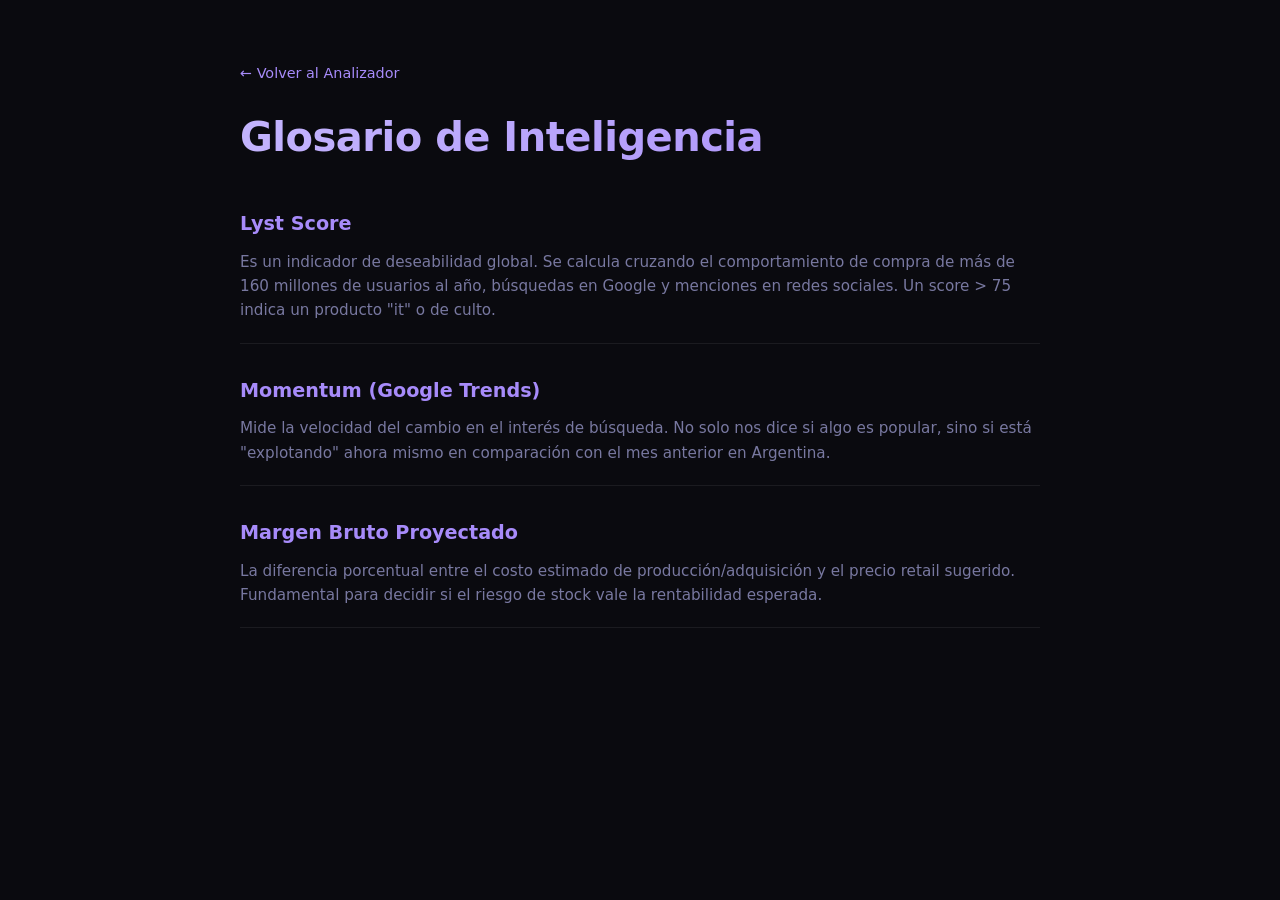
<file: Empresa_grupo7/frontend/faq.html>
<!-- frontend/faq.html -->
<!DOCTYPE html>
<html lang="es">
<head>
  <meta charset="UTF-8">
  <title>Glosario de Términos — TrendSight Co.</title>
  <link rel="stylesheet" href="css/style.css">
  <style>
    .faq-container { padding: 60px 0; max-width: 800px; margin: 0 auto; }
    .faq-item { margin-bottom: 32px; border-bottom: 1px solid var(--border); padding-bottom: 20px; }
    .faq-item h2 { color: var(--accent); font-size: 1.2rem; margin-bottom: 10px; }
    .faq-item p { color: var(--text-muted); font-size: 0.95rem; line-height: 1.6; }
    .back-link { display: inline-block; margin-bottom: 20px; color: var(--accent); text-decoration: none; font-size: 0.9rem; }
  </style>
</head>
<body>
  <div class="container faq-container">
    <a href="index.html" class="back-link">← Volver al Analizador</a>
    <h1 class="brand-name" style="font-size: 2.5rem; margin-bottom: 40px;">Glosario de Inteligencia</h1>
    
    <div class="faq-item" id="lyst">
      <h2>Lyst Score</h2>
      <p>Es un indicador de deseabilidad global. Se calcula cruzando el comportamiento de compra de más de 160 millones de usuarios al año, búsquedas en Google y menciones en redes sociales. Un score > 75 indica un producto "it" o de culto.</p>
    </div>

    <div class="faq-item" id="momentum">
      <h2>Momentum (Google Trends)</h2>
      <p>Mide la velocidad del cambio en el interés de búsqueda. No solo nos dice si algo es popular, sino si está "explotando" ahora mismo en comparación con el mes anterior en Argentina.</p>
    </div>

    <div class="faq-item" id="margen">
      <h2>Margen Bruto Proyectado</h2>
      <p>La diferencia porcentual entre el costo estimado de producción/adquisición y el precio retail sugerido. Fundamental para decidir si el riesgo de stock vale la rentabilidad esperada.</p>
    </div>
  </div>
</body>
</html>
</file>
<file: Empresa_grupo7/frontend/css/style.css>
/* ═══════════════════════════════════════════════════════════
   TrendSight Co. — Decisor de Stock
   Style System
═══════════════════════════════════════════════════════════ */

:root {
  --bg:          #0a0a0f;
  --bg2:         #111118;
  --bg3:         #16161f;
  --border:      rgba(255,255,255,0.07);
  --border2:     rgba(255,255,255,0.12);
  --text:        #e8e8f0;
  --text-muted:  #7878a0;
  --text-dim:    #4a4a6a;
  --accent:      #a78bfa;
  --accent2:     #7c3aed;
  --green:       #4ade80;
  --blue:        #60a5fa;
  --orange:      #fb923c;
  --red:         #f87171;
  --gold:        #fbbf24;
  --radius:      12px;
  --radius-lg:   20px;
  --shadow:      0 4px 24px rgba(0,0,0,0.4);
}

*, *::before, *::after { box-sizing: border-box; margin: 0; padding: 0; }

html { scroll-behavior: smooth; }

body {
  font-family: -apple-system, BlinkMacSystemFont, 'Segoe UI', system-ui, sans-serif;
  background: var(--bg);
  color: var(--text);
  min-height: 100vh;
  line-height: 1.6;
}

.container {
  max-width: 1100px;
  margin: 0 auto;
  padding: 0 24px;
}

.hidden { display: none !important; }

/* ── HEADER ── */
.header {
  background: linear-gradient(135deg, #0d0d1a 0%, #12122a 100%);
  border-bottom: 1px solid var(--border);
  padding: 20px 0;
}

.header-inner {
  max-width: 1100px;
  margin: 0 auto;
  padding: 0 24px;
  display: flex;
  align-items: center;
  justify-content: space-between;
}

.brand {
  display: flex;
  align-items: center;
  gap: 14px;
}

.brand-icon {
  font-size: 28px;
  color: var(--accent);
  text-shadow: 0 0 20px rgba(167,139,250,0.5);
}

.brand-name {
  font-size: 22px;
  font-weight: 700;
  letter-spacing: -0.5px;
  background: linear-gradient(135deg, #c4b5fd, #a78bfa);
  -webkit-background-clip: text;
  -webkit-text-fill-color: transparent;
  background-clip: text;
}

.brand-tagline {
  font-size: 11px;
  color: var(--text-muted);
  letter-spacing: 0.5px;
  margin-top: -2px;
}

.header-badge {
  font-size: 11px;
  font-weight: 600;
  letter-spacing: 1px;
  text-transform: uppercase;
  color: var(--accent);
  background: rgba(167,139,250,0.1);
  border: 1px solid rgba(167,139,250,0.2);
  padding: 6px 14px;
  border-radius: 100px;
}

/* ── SEARCH SECTION ── */
.search-section {
  padding: 52px 0 32px;
  background: linear-gradient(180deg, #0d0d1a 0%, var(--bg) 100%);
}

.search-label {
  text-align: center;
  color: var(--text-muted);
  font-size: 14px;
  letter-spacing: 0.3px;
  margin-bottom: 16px;
}

.search-box {
  display: flex;
  gap: 10px;
  max-width: 600px;
  margin: 0 auto;
}

.search-input {
  flex: 1;
  background: var(--bg3);
  border: 1px solid var(--border2);
  border-radius: var(--radius);
  padding: 14px 20px;
  font-size: 16px;
  color: var(--text);
  outline: none;
  transition: border-color 0.2s, box-shadow 0.2s;
}

.search-input::placeholder { color: var(--text-dim); }

.search-input:focus {
  border-color: var(--accent);
  box-shadow: 0 0 0 3px rgba(167,139,250,0.12);
}

.search-btn {
  background: linear-gradient(135deg, var(--accent2), var(--accent));
  color: #fff;
  border: none;
  border-radius: var(--radius);
  padding: 14px 28px;
  font-size: 15px;
  font-weight: 600;
  cursor: pointer;
  display: flex;
  align-items: center;
  gap: 8px;
  transition: opacity 0.2s, transform 0.1s;
  white-space: nowrap;
}

.search-btn:hover { opacity: 0.9; transform: translateY(-1px); }
.search-btn:active { transform: translateY(0); }
.btn-icon { font-size: 16px; }

.search-hints {
  display: flex;
  gap: 8px;
  justify-content: center;
  flex-wrap: wrap;
  margin-top: 14px;
}

.hint {
  font-size: 12px;
  color: var(--text-muted);
  background: var(--bg3);
  border: 1px solid var(--border);
  padding: 4px 12px;
  border-radius: 100px;
  cursor: pointer;
  transition: border-color 0.2s, color 0.2s;
}

.hint:hover {
  border-color: var(--accent);
  color: var(--accent);
}

/* ── STATE: EMPTY ── */
.state-empty { padding: 60px 0; }

.empty-card {
  text-align: center;
  padding: 60px 40px;
  border: 1px dashed var(--border2);
  border-radius: var(--radius-lg);
  max-width: 540px;
  margin: 0 auto;
}

.empty-icon { font-size: 48px; margin-bottom: 20px; }

.empty-card h2 {
  font-size: 20px;
  margin-bottom: 12px;
  color: var(--text);
}

.empty-card p {
  color: var(--text-muted);
  font-size: 14px;
  line-height: 1.7;
}

/* ── STATE: LOADING ── */
.state-loading { padding: 60px 0; }

.loading-card {
  text-align: center;
  padding: 60px 40px;
  max-width: 400px;
  margin: 0 auto;
}

.spinner {
  width: 44px;
  height: 44px;
  border: 3px solid var(--border2);
  border-top-color: var(--accent);
  border-radius: 50%;
  animation: spin 0.8s linear infinite;
  margin: 0 auto 20px;
}

@keyframes spin { to { transform: rotate(360deg); } }

#loadingMsg {
  color: var(--text);
  font-size: 16px;
  margin-bottom: 24px;
}

.loading-steps { display: flex; flex-direction: column; gap: 8px; }

.step {
  font-size: 13px;
  color: var(--text-dim);
  padding: 8px 16px;
  border-radius: var(--radius);
  background: var(--bg3);
  transition: color 0.3s, background 0.3s;
}

.step.active {
  color: var(--accent);
  background: rgba(167,139,250,0.08);
}

.step.done {
  color: var(--green);
  background: rgba(74,222,128,0.06);
}

/* ── STATE: ERROR ── */
.state-error { padding: 60px 0; }

.error-card {
  text-align: center;
  padding: 48px 32px;
  background: rgba(248,113,113,0.05);
  border: 1px solid rgba(248,113,113,0.2);
  border-radius: var(--radius-lg);
  max-width: 580px;
  margin: 0 auto;
}

.error-icon { font-size: 40px; margin-bottom: 16px; }
.error-card h2 { color: var(--red); margin-bottom: 10px; }
#errorMsg { color: var(--text-muted); margin-bottom: 24px; font-size: 14px; }

.error-hint {
  text-align: left;
  background: var(--bg3);
  border-radius: var(--radius);
  padding: 16px 20px;
  font-size: 13px;
  color: var(--text-muted);
}

.error-hint strong { color: var(--text); display: block; margin-bottom: 8px; }
.error-hint ol { padding-left: 18px; }
.error-hint li { margin-bottom: 6px; line-height: 1.5; }
.error-hint code {
  background: var(--bg2);
  padding: 1px 6px;
  border-radius: 4px;
  font-family: monospace;
  font-size: 12px;
  color: var(--accent);
}

/* ── RESULTS ── */
.results { padding: 32px 0 80px; }

.results-meta {
  font-size: 12px;
  color: var(--text-dim);
  margin-bottom: 20px;
  display: flex;
  align-items: center;
  gap: 8px;
}

.meta-sep { color: var(--border2); }

/* ── DECISION CARD ── */
.decision-card {
  padding: 28px 32px;
  border-radius: var(--radius-lg);
  border: 1px solid var(--border2);
  background: var(--bg2);
  margin-bottom: 24px;
  position: relative;
  overflow: hidden;
}

.decision-card::before {
  content: '';
  position: absolute;
  inset: 0;
  background: linear-gradient(135deg, rgba(167,139,250,0.03) 0%, transparent 60%);
  pointer-events: none;
}

.decision-header {
  display: flex;
  align-items: center;
  justify-content: space-between;
  gap: 24px;
  flex-wrap: wrap;
  margin-bottom: 16px;
}

.decision-badge {
  display: inline-flex;
  align-items: center;
  gap: 10px;
  padding: 10px 20px;
  border-radius: 100px;
  font-size: 18px;
  font-weight: 700;
}

.decision-badge.green  { background: rgba(74,222,128,0.12); color: var(--green); border: 1px solid rgba(74,222,128,0.25); }
.decision-badge.blue   { background: rgba(96,165,250,0.12); color: var(--blue);  border: 1px solid rgba(96,165,250,0.25); }
.decision-badge.orange { background: rgba(251,146,60,0.12);  color: var(--orange); border: 1px solid rgba(251,146,60,0.25); }
.decision-badge.red    { background: rgba(248,113,113,0.12); color: var(--red);  border: 1px solid rgba(248,113,113,0.25); }

.decision-icon { font-size: 22px; }

.decision-score { display: flex; flex-direction: column; align-items: flex-end; gap: 6px; }
.score-label { font-size: 11px; color: var(--text-muted); text-transform: uppercase; letter-spacing: 0.5px; }

.score-bar-wrap {
  width: 180px;
  height: 8px;
  background: var(--bg3);
  border-radius: 100px;
  overflow: hidden;
}

.score-bar {
  height: 100%;
  border-radius: 100px;
  transition: width 0.8s cubic-bezier(0.34, 1.56, 0.64, 1);
  background: linear-gradient(90deg, var(--accent2), var(--accent));
}

.score-bar.green  { background: linear-gradient(90deg, #16a34a, var(--green)); }
.score-bar.blue   { background: linear-gradient(90deg, #1d4ed8, var(--blue)); }
.score-bar.orange { background: linear-gradient(90deg, #c2410c, var(--orange)); }
.score-bar.red    { background: linear-gradient(90deg, #991b1b, var(--red)); }

.score-value { font-size: 20px; font-weight: 700; color: var(--text); }

.decision-description {
  font-size: 15px;
  color: var(--text-muted);
  margin-bottom: 16px;
}

.decision-reasons {
  display: flex;
  flex-direction: column;
  gap: 6px;
}

.reason-item {
  font-size: 13px;
  color: var(--text-muted);
  padding: 6px 12px;
  background: var(--bg3);
  border-radius: 8px;
  display: flex;
  align-items: center;
  gap: 8px;
}

.reason-item::before {
  content: '›';
  color: var(--accent);
  font-weight: 700;
  flex-shrink: 0;
}

/* ── METRICS GRID ── */
.metrics-grid {
  display: grid;
  grid-template-columns: 1fr 1fr;
  gap: 16px;
  margin-bottom: 24px;
}

@media (max-width: 700px) {
  .metrics-grid { grid-template-columns: 1fr; }
}

.metric-card {
  background: var(--bg2);
  border: 1px solid var(--border);
  border-radius: var(--radius-lg);
  padding: 22px 24px;
}

.metric-card-header {
  display: flex;
  align-items: center;
  gap: 10px;
  margin-bottom: 16px;
  padding-bottom: 14px;
  border-bottom: 1px solid var(--border);
}

.metric-card-icon { font-size: 18px; }

.metric-card-header h3 {
  font-size: 14px;
  font-weight: 600;
  color: var(--text);
}

.metric-rows { display: flex; flex-direction: column; gap: 10px; }

.metric-row {
  display: flex;
  justify-content: space-between;
  align-items: center;
  font-size: 13px;
}

.metric-label { color: var(--text-muted); }

.metric-value {
  font-weight: 600;
  color: var(--text);
  text-align: right;
  max-width: 60%;
}

.metric-value.good { color: var(--green); }
.metric-value.warn { color: var(--orange); }
.metric-value.bad  { color: var(--red); }
.metric-value.accent { color: var(--accent); }

/* ── SECTION BLOCKS ── */
.section-block {
  background: var(--bg2);
  border: 1px solid var(--border);
  border-radius: var(--radius-lg);
  padding: 24px 28px;
  margin-bottom: 16px;
}

.section-title {
  font-size: 15px;
  font-weight: 600;
  margin-bottom: 18px;
  color: var(--text);
}

/* ── PREDICCIONES ── */
.pred-grid {
  display: grid;
  grid-template-columns: repeat(auto-fill, minmax(220px, 1fr));
  gap: 12px;
}

.pred-card {
  background: var(--bg3);
  border: 1px solid var(--border);
  border-radius: var(--radius);
  padding: 14px 16px;
}

.pred-temporada {
  font-size: 10px;
  font-weight: 700;
  text-transform: uppercase;
  letter-spacing: 0.8px;
  color: var(--accent);
  margin-bottom: 6px;
}

.pred-categoria {
  font-size: 14px;
  font-weight: 600;
  color: var(--text);
  margin-bottom: 4px;
}

.pred-tendencia {
  font-size: 12px;
  color: var(--text-muted);
  margin-bottom: 10px;
}

.pred-meta {
  display: flex;
  flex-direction: column;
  gap: 4px;
  font-size: 11px;
  color: var(--text-dim);
}

.pred-rec {
  display: inline-block;
  margin-top: 8px;
  padding: 3px 10px;
  border-radius: 100px;
  font-size: 11px;
  font-weight: 600;
}

.pred-rec.prioritaria { background: rgba(74,222,128,0.1);  color: var(--green); }
.pred-rec.moderada    { background: rgba(96,165,250,0.1);  color: var(--blue); }
.pred-rec.test        { background: rgba(251,146,60,0.1);  color: var(--orange); }
.pred-rec.evitar      { background: rgba(248,113,113,0.1); color: var(--red); }
.pred-rec.monitorear  { background: rgba(120,120,160,0.1); color: var(--text-muted); }

/* ── PRODUCTS TABLE ── */
.table-wrap {
  overflow-x: auto;
  border-radius: var(--radius);
  border: 1px solid var(--border);
}

.products-table {
  width: 100%;
  border-collapse: collapse;
  font-size: 13px;
}

.products-table th {
  background: var(--bg3);
  color: var(--text-muted);
  font-weight: 600;
  text-transform: uppercase;
  font-size: 11px;
  letter-spacing: 0.5px;
  padding: 12px 16px;
  text-align: left;
  border-bottom: 1px solid var(--border);
  white-space: nowrap;
}

.products-table td {
  padding: 12px 16px;
  border-bottom: 1px solid var(--border);
  color: var(--text);
  vertical-align: middle;
}

.products-table tr:last-child td { border-bottom: none; }

.products-table tr:hover td { background: rgba(255,255,255,0.02); }

.lyst-badge {
  display: inline-flex;
  align-items: center;
  justify-content: center;
  width: 36px;
  height: 36px;
  border-radius: 8px;
  font-size: 13px;
  font-weight: 700;
}

.lyst-badge.high { background: rgba(74,222,128,0.12); color: var(--green); }
.lyst-badge.mid  { background: rgba(251,146,60,0.12);  color: var(--orange); }
.lyst-badge.low  { background: rgba(248,113,113,0.12); color: var(--red); }

/* ── TAGS GRID ── */
.tags-grid {
  display: grid;
  grid-template-columns: repeat(3, 1fr);
  gap: 16px;
  margin-bottom: 16px;
}

@media (max-width: 700px) {
  .tags-grid { grid-template-columns: 1fr; }
}

.tags-card {
  background: var(--bg2);
  border: 1px solid var(--border);
  border-radius: var(--radius-lg);
  padding: 18px 20px;
}

.tags-card h4 {
  font-size: 12px;
  font-weight: 600;
  text-transform: uppercase;
  letter-spacing: 0.5px;
  color: var(--text-muted);
  margin-bottom: 12px;
}

.tags {
  display: flex;
  flex-wrap: wrap;
  gap: 7px;
}

.tag {
  font-size: 12px;
  padding: 4px 11px;
  border-radius: 100px;
  border: 1px solid var(--border2);
  color: var(--text);
  background: var(--bg3);
}

.tag:nth-child(1) { border-color: rgba(167,139,250,0.3); color: var(--accent); }
.tag:nth-child(2) { border-color: rgba(96,165,250,0.25); color: var(--blue); }

/* ── FOOTER ── */
.footer {
  border-top: 1px solid var(--border);
  padding: 20px 0;
  text-align: center;
}

.footer p {
  font-size: 12px;
  color: var(--text-dim);
}

/* ── MOMENTUM BAR ── */
.momentum-bar {
  display: flex;
  align-items: center;
  gap: 6px;
  font-size: 12px;
}

.momentum-indicator {
  display: inline-block;
  width: 8px;
  height: 8px;
  border-radius: 50%;
}

.momentum-indicator.up    { background: var(--green); box-shadow: 0 0 6px var(--green); }
.momentum-indicator.stable { background: var(--blue); box-shadow: 0 0 6px var(--blue); }
.momentum-indicator.down  { background: var(--red);  box-shadow: 0 0 6px var(--red); }

/* iconos de ayuda */
.help-icon {
    display: inline-flex;
    align-items: center;
    justify-content: center;
    width: 16px;
    height: 16px;
    font-size: 10px;
    font-weight: bold;
    border-radius: 4px;
    background: var(--bg3);
    color: var(--accent);
    border: 1px solid var(--border2);
    text-decoration: none;
    transition: 0.2s;
}

.help-icon:hover {
    background: var(--accent);
    color: var(--bg);
}

/* Ajuste para que el canvas se vea bien */
#lystChart {
    filter: drop-shadow(0 0 10px rgba(167, 139, 250, 0.1));
}

.modal-overlay {
  position: fixed;
  inset: 0;
  background: rgba(0,0,0,0.85);
  display: flex;
  align-items: center;
  justify-content: center;
  z-index: 1000;
  backdrop-filter: blur(5px);
}

.modal-content {
  background: var(--bg2);
  border: 1px solid var(--accent);
  border-radius: var(--radius-lg);
  width: 90%;
  max-width: 600px;
  padding: 30px;
  box-shadow: 0 0 30px rgba(167,139,250,0.2);
}

.ficha-grid {
  display: grid;
  grid-template-columns: 1fr 1fr;
  gap: 20px;
  margin-top: 20px;
}

.ficha-section h4 {
  color: var(--accent);
  font-size: 13px;
  text-transform: uppercase;
  margin-bottom: 10px;
}

.ficha-section p {
  font-size: 14px;
  margin-bottom: 5px;
  color: var(--text-muted);
}

.ficha-section strong { color: var(--text); }

.close-btn {
  background: none;
  border: none;
  color: var(--text-muted);
  font-size: 24px;
  cursor: pointer;
}
</file>
